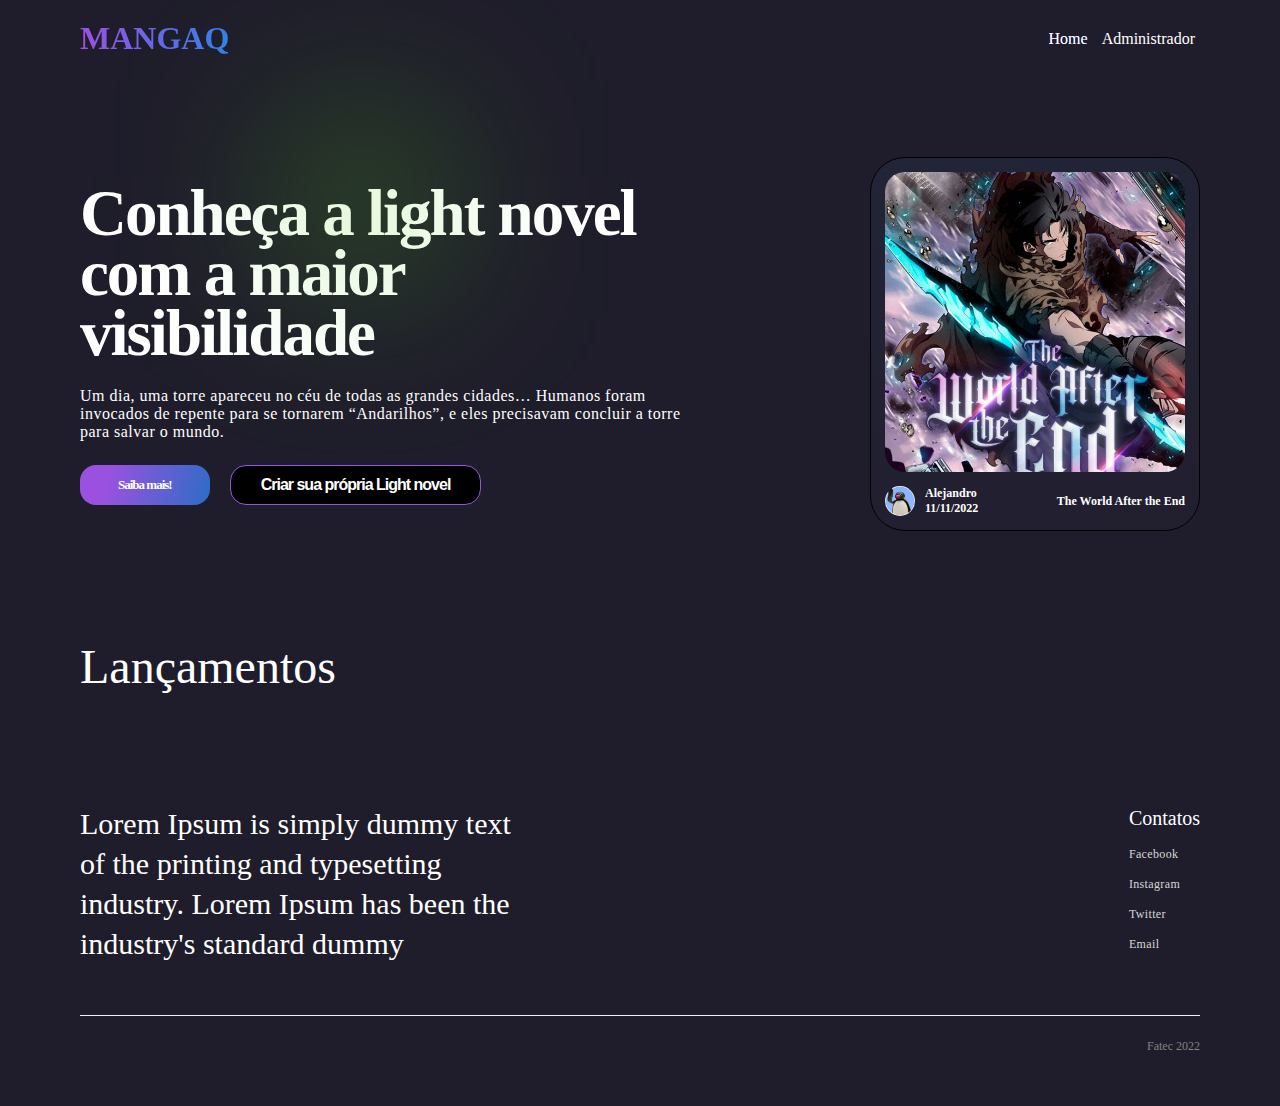
<file: index.html>
<!DOCTYPE html>
<html lang="pt-br">

<head>
  <meta charset="UTF-8">
  <meta http-equiv="X-UA-Compatible" content="IE=edge">
  <meta name="viewport" content="width=device-width, initial-scale=1.0">
  <link rel="stylesheet" type="text/css" href="css.css">
  <link href="https://use.fontawesome.com/releases/v5.7.2/css/all.css" rel="stylesheet" />
  <script src="viewCont.js" async></script>
  <title>MangarQ</title>
</head>

<body>
  <div class="landingpage">
    <div class="navbar">
      <a class="navlogo">MANGAQ</a>
      <div class="navlinkwrap">
        <span class="navlink selectedlink"><a class="link" href="#">Home</a></span>
        <span class="navlink"><a class="link" href="admin.html">Administrador</a></span>
      </div>
    </div>

    <div class="box">
      <div class="infobox">
        <p class="infobox-boldtext">
          Conheça a light novel com a maior visibilidade
        </p>
        <p class="infobox-slimtext">
          Um dia, uma torre apareceu no céu de todas as grandes cidades…

          Humanos foram invocados de repente para se tornarem “Andarilhos”, e eles precisavam concluir a torre para
          salvar o mundo.
        </p>
        <div class="infobox-btnwrapper">
          <button class="infobox-explorebtn selected">Saiba mais!</button>
          <button class="infobox-createbtn"><a class="link" href="admin.html">Criar sua própria Light novel</a></button>
        </div>
      </div>
      <div class="display">
        <img class="display-nft" src="imagem/novel sucesso.jpg" border="0">
        <div class="infowrapper">
          <div class="info">
            <img class="info-img" src="imagem/icone.jpg" alt="unsplash-OG44d93i-NJk" border="0">
            <div>
              <p>Alejandro</p>
              <p>11/11/2022</p>
            </div>
          </div>
          <div class="info2">
            <p>The World After the End</p>
            <div class="iconwrapper">
            </div>
          </div>
        </div>
      </div>
    </div>

    <div class="auction">
      <div class="title">
        <p class="titlebold">Lançamentos</p>
      </div>
      <div id="listIndex">
        <div class="nft" id="List">

        </div>
      </div>

      <div class="footer">
        <div class="footer-main">
          Lorem Ipsum is simply dummy text of the printing and typesetting industry. Lorem Ipsum has been the industry's
          standard dummy
        </div>
        <div class="footer-navigate">
          <div class="nav">
            <h5>Contatos</h5>
            <p>Facebook</p>
            <p>Instagram</p>
            <p>Twitter</p>
            <p>Email</p>
          </div>
        </div>
      </div>
      <div class="footer2">
        <div></div>
        <p>Fatec 2022</p>
      </div>
    </div>

</body>

</html>
</file>
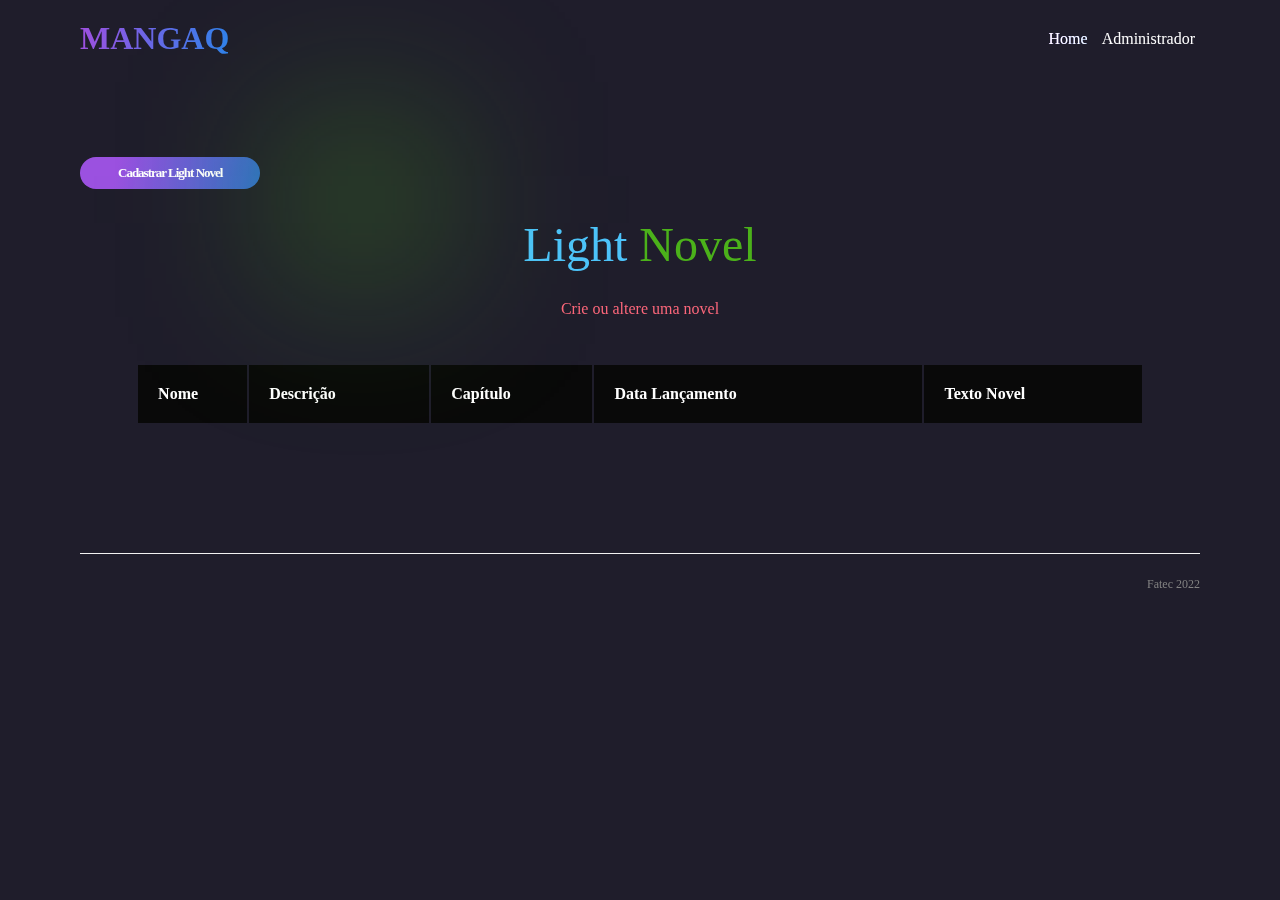
<file: admin.html>
<!DOCTYPE html>
<html lang="pt-br">
<head>
    <meta charset="UTF-8">
    <meta http-equiv="X-UA-Compatible" content="IE=edge">
    <meta name="viewport" content="width=device-width, initial-scale=1.0">
    
    <link rel="stylesheet" type="text/css" href="css.css">
    <script src="main.js" defer></script>
    <title>MangarQ</title>
</head>
<body>
    <div class="landingpage">
      <div class="navbar">
        <a class="navlogo">MANGAQ</a>
        <button class="hamburger">
            <svg xmlns="http://www.w3.org/2000/svg" width="24" height="24" fill="none" stroke="currentColor" stroke-width="2" stroke-linecap="round" stroke-linejoin="round" class="feather feather-menu">
              <path d="M3 12h18M3 6h18M3 18h18"/>
            </svg>
          </button>
        <div class="navlinkwrap">
          <span class="navlink selectedlink"><a class="link" href="index.html">Home</a></span>
          <span class="navlink"><a class="link" href="#">Administrador</a></span>
        </div>
      </div>
      <div class="box">
        <div class="infobox">
            <button class="infobox-explorebtn selected" id="cadastrarlightNovel">Cadastrar Light Novel</button>
          </div>
        </div>

      <h1><span class="blue"></span>Light<span class="blue"></span> <span class="yellow">Novel</pan></h1>
        <h2>Crie ou altere uma novel</h2>
        
        <table class="container" id="tablelightNovel">
            <thead>
                <tr>
                    <th>Nome</th>
                    <th>Descrição</th>
                    <th>Capítulo</th>
                    <th>Data Lançamento</th>
                    <th>Texto Novel</th>
                </tr>
            </thead>
            <tbody>
            </tbody>
        </table>

        <!--Modal cadastrar light novel-->
        <div class="modal" id="modal">
          <div class="modal-content">
              <header class="modal-header">
                  <h2>Novo lightNovel</h2>
                  <span class="modal-close" id="modalClose">&#10006;</span>
              </header>
              <form id="form" class="modal-form">
                  <input type="text" id="nome" data-index="new" class="modal-field" placeholder="Nome do lightNovel"
                      required>
                  <input type="text" id="ano" class="modal-field" placeholder="Ano de Lançamento" required>
                  <input type="text" id="descricao" class="modal-field" placeholder="Gênero" required>
                  <input type="text" id="capitulo" class="modal-field" placeholder="Gênero" required>
                  <input type="text" id="data" class="modal-field" placeholder="Gênero" required>
                  <input type="text" id="conteudo" class="modal-field" placeholder="Gênero" required>
              </form>
              <footer class="modal-footer">
                  <button id="salvar" class="button green">Salvar</button>
                  <button id="cancelar" class="button blue">Cancelar</button>
              </footer>
          </div>
      </div>
        <div class="footer2">
          <div></div>
          <p>Fatec 2022</p>
        </div>
      </div>
    
</body>
</html>
</file>
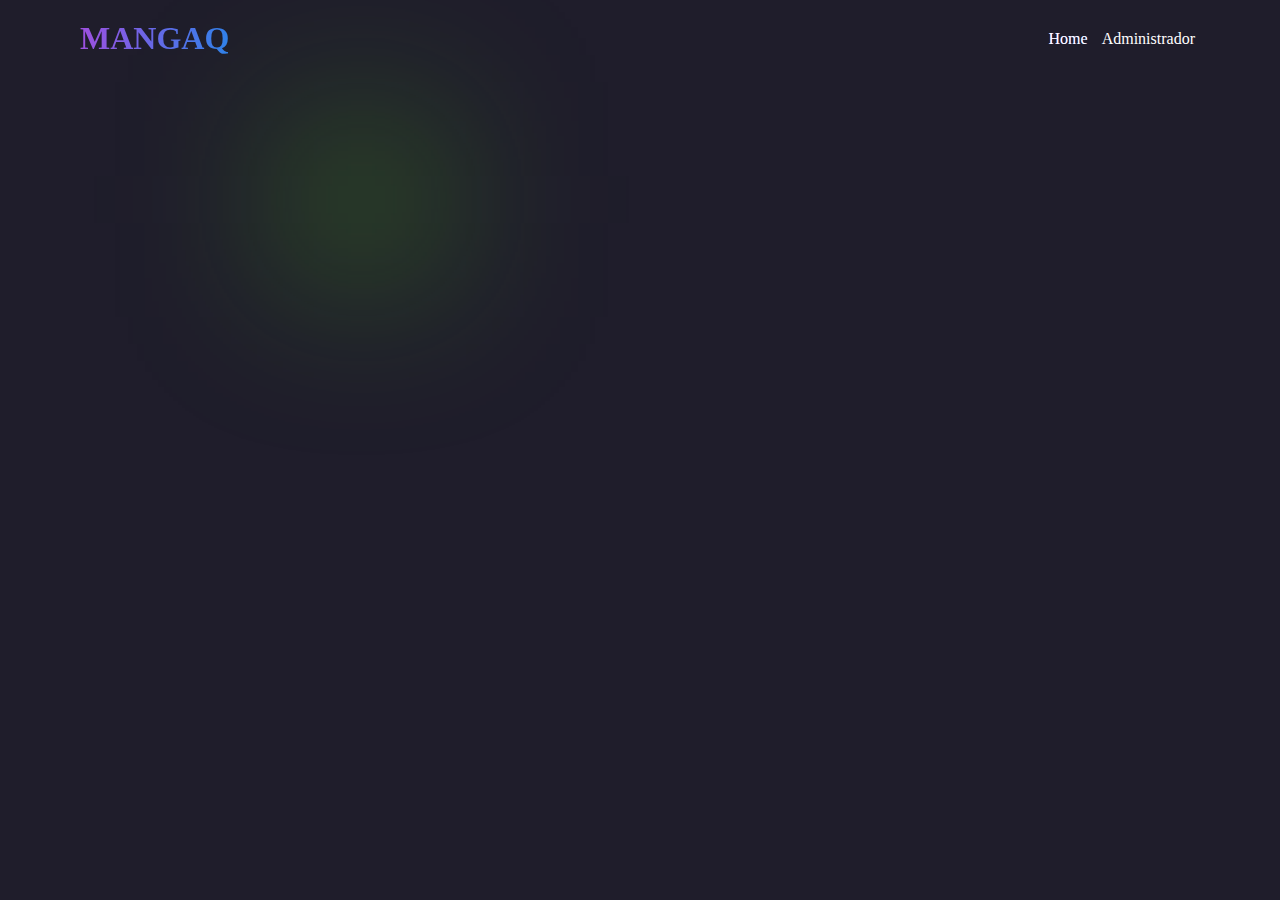
<file: GerarLn.html>
<!DOCTYPE html>
<html lang="pt-br">

<head>
    <meta charset="UTF-8">
    <meta http-equiv="X-UA-Compatible" content="IE=edge">
    <meta name="viewport" content="width=device-width, initial-scale=1.0">
    <link rel="stylesheet" type="text/css" href="css.css">
    <link href="https://use.fontawesome.com/releases/v5.7.2/css/all.css" rel="stylesheet" />
    <script src="ApiRndLN.js" async></script>

    <title>MangarQ</title>
</head>

<body>
    <div class="landingpage">
        <div class="navbar">
            <a class="navlogo">MANGAQ</a>
            <div class="navlinkwrap">
                <span class="navlink selectedlink"><a class="link" href="index.html">Home</a></span>
                <span class="navlink"><a class="link" href="admin.html">Administrador</a></span>
            </div>
        </div>
        <div class="box">
            <div class="infobox">
                <div class="infobox-boldtext" id="titulov1"></div>
                <div class="infobox-slimtext" id="descv1"></div>
                <div class="infobox-boldtext" id="titulov2"></div>
                <div class="infobox-slimtext" id="descv2"></div>
                <div class="infobox-boldtext" id="titulov3"></div>
                <div class="infobox-slimtext" id="descv3"></div>
                <div class="infobox-boldtext" id="titulov4"></div>
                <div class="infobox-slimtext" id="descv4"></div>
            </div>
        </div>
    </div>
</body>

</html>
</file>
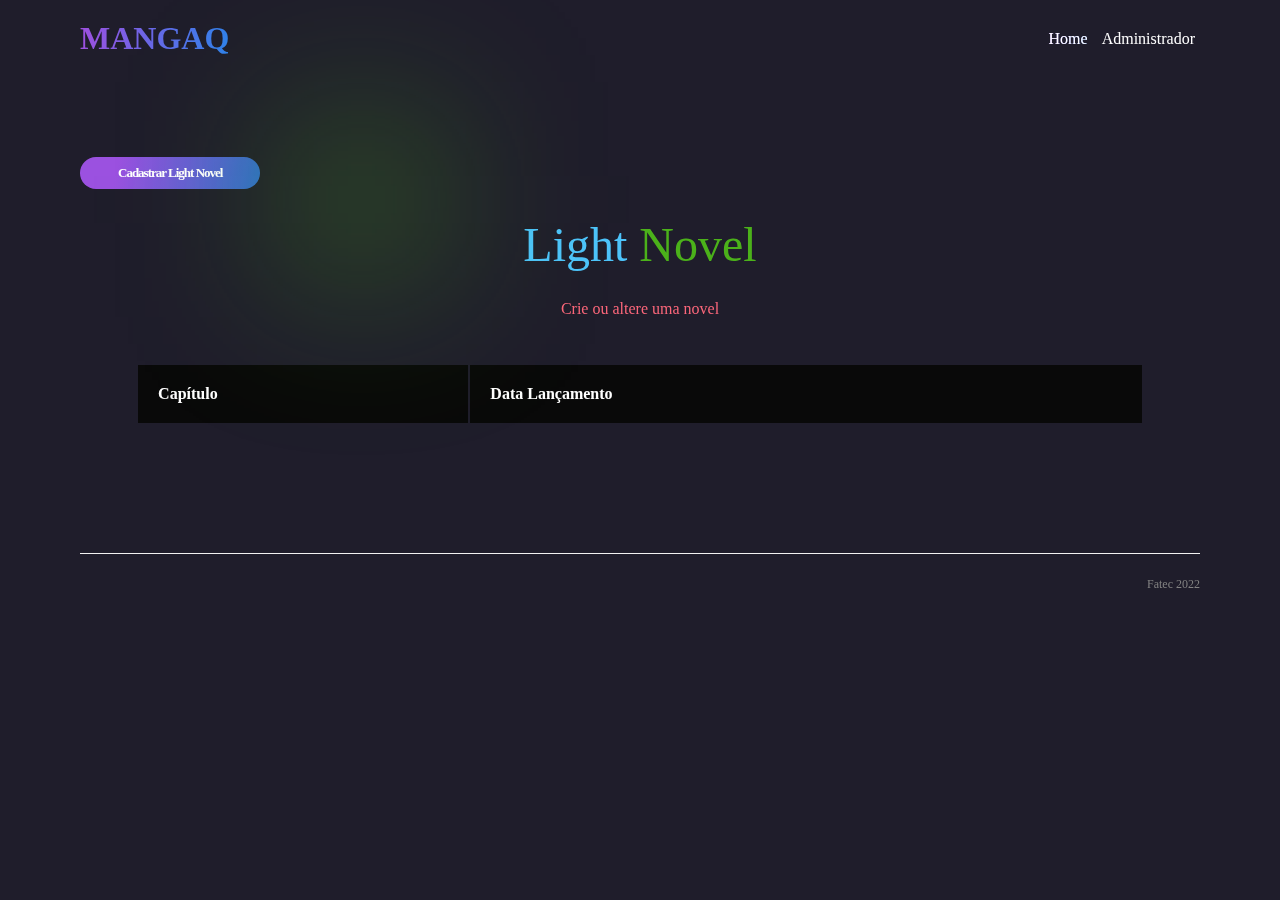
<file: Inserircapitulos.html>
<!DOCTYPE html>
<html lang="pt-br">
<head>
    <meta charset="UTF-8">
    <meta http-equiv="X-UA-Compatible" content="IE=edge">
    <meta name="viewport" content="width=device-width, initial-scale=1.0">
    
    <link rel="stylesheet" type="text/css" href="css.css">
    <script src="capitulos.js" defer></script>
    <title>MangarQ</title>
</head>
<body>
    <div class="landingpage">
      <div class="navbar">
        <a class="navlogo">MANGAQ</a>
        <button class="hamburger">
            <svg xmlns="http://www.w3.org/2000/svg" width="24" height="24" fill="none" stroke="currentColor" stroke-width="2" stroke-linecap="round" stroke-linejoin="round" class="feather feather-menu">
              <path d="M3 12h18M3 6h18M3 18h18"/>
            </svg>
          </button>
        <div class="navlinkwrap">
          <span class="navlink selectedlink"><a class="link" href="index.html">Home</a></span>
          <span class="navlink"><a class="link" href="admin.html">Administrador</a></span>
        </div>
      </div>
      <div class="box">
        <div class="infobox">
            <button class="infobox-explorebtn selected" id="cadastrarlightNovel">Cadastrar Light Novel</button>
          </div>
        </div>

      <h1><span class="blue"></span>Light<span class="blue"></span> <span class="yellow">Novel</pan></h1>
        <h2>Crie ou altere uma novel</h2>
        
        <table class="container" id="tablelightNovel">
            <thead>
                <tr>
                    <th>Capítulo</th>
                    <th>Data Lançamento</th>
                </tr>
            </thead>
            <tbody>
            </tbody>
        </table>

        <!--Modal cadastrar light novel-->
        <div class="modal" id="modal">
          <div class="modal-content">
              <header class="modal-header">
                  <h2>Novo Capítulo</h2>
                  <span class="modal-close" id="modalClose">&#10006;</span>
              </header>
              <form id="form" class="modal-form">
                  <p class="modal-Label">
                    Capítulo
                  </p>
                  <input type="text" id="capitulo" class="modal-field" placeholder="capitulo" required>
                  <p class="modal-Label">
                    Conteudo
                  </p>
                  <input type="text" name="conteudo" id="conteudo" class="modal-field" placeholder="conteudo" required>
              </form>
              <footer class="modal-footer">
                  <button id="salvar" class="button green">Salvar</button>
                  <button id="cancelar" class="button blue">Cancelar</button>
              </footer>
          </div>
      </div>
        <div class="footer2">
          <div></div>
          <p>Fatec 2022</p>
        </div>
      </div>
    
</body>
</html>
</file>
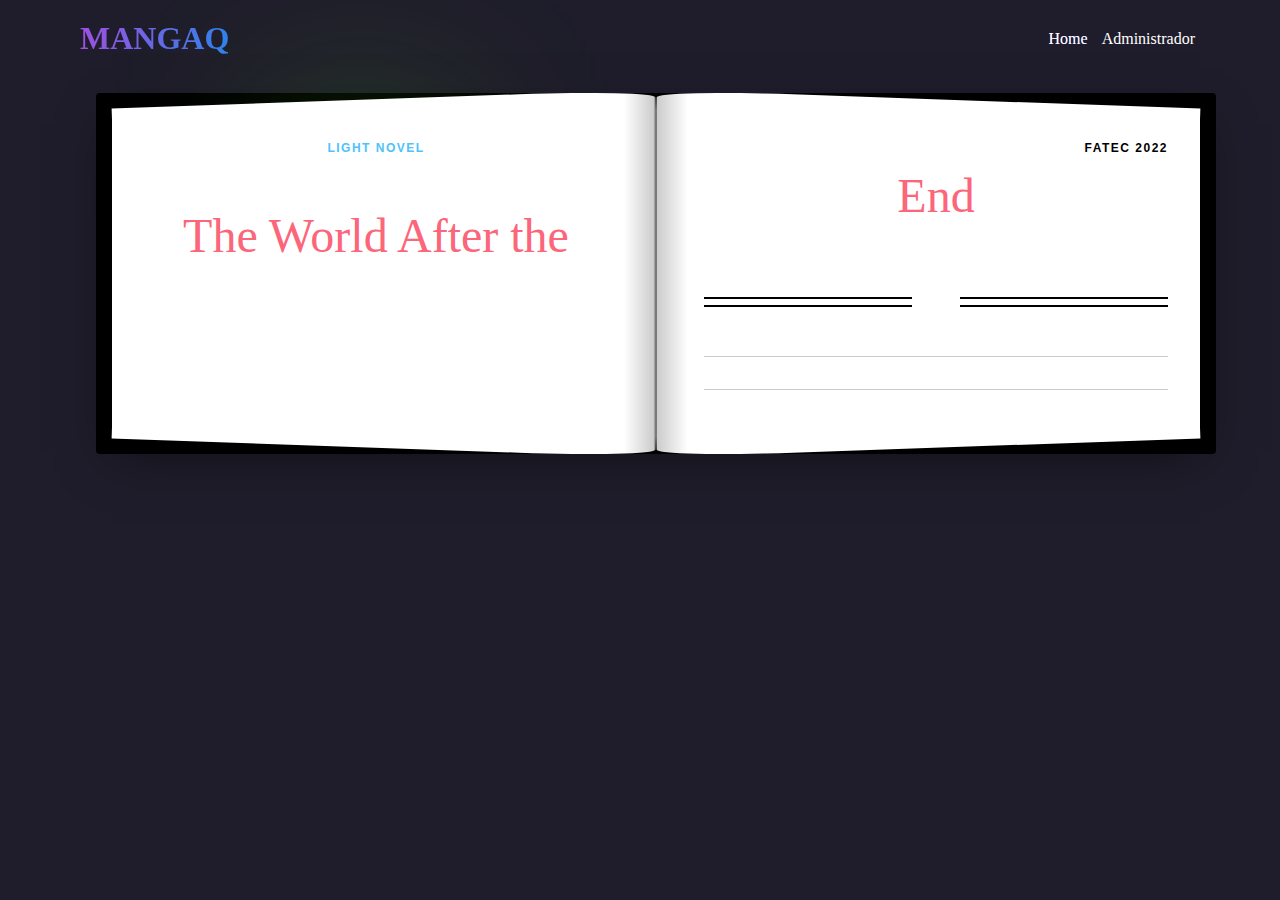
<file: leitura.html>
<!DOCTYPE html>
<html lang="pt-br">
<head>
    <meta charset="UTF-8">
    <meta http-equiv="X-UA-Compatible" content="IE=edge">
    <meta name="viewport" content="width=device-width, initial-scale=1.0">
    <link rel="stylesheet" type="text/css" href="css.css">
    <link href="https://use.fontawesome.com/releases/v5.7.2/css/all.css" rel="stylesheet"/>
    <script src="leitura.js"async></script>
    <title>MangarQ</title>
</head>
<body>
    <div class="landingpage">
        <div class="navbar">
          <a class="navlogo">MANGAQ</a>
          <button class="hamburger">
              <svg xmlns="http://www.w3.org/2000/svg" width="24" height="24" fill="none" stroke="currentColor" stroke-width="2" stroke-linecap="round" stroke-linejoin="round" class="feather feather-menu">
                <path d="M3 12h18M3 6h18M3 18h18"/>
              </svg>
            </button>
          <div class="navlinkwrap">
            <span class="navlink selectedlink"><a class="link" href="index.html">Home</a></span>
            <span class="navlink"><a class="link" href="admin.html">Administrador</a></span>
          </div>
        </div>
    <div id="wrapper">
        <div id="container">
    
            <section class="open-book">
                <header>
                    <h1>Light Novel</h1>
                    <h6>Fatec 2022</h6>
                </header>
                <article>
                    <h2 class="chapter-title">The World After the End</h2>
                    <p id="conteudo">
                        
                    </p>
                    <dl>
                </article>
                <footer>
                    </ol>
                </footer>
            </section>
    
        </div>
    </div>

    
</body>
</html>
</file>
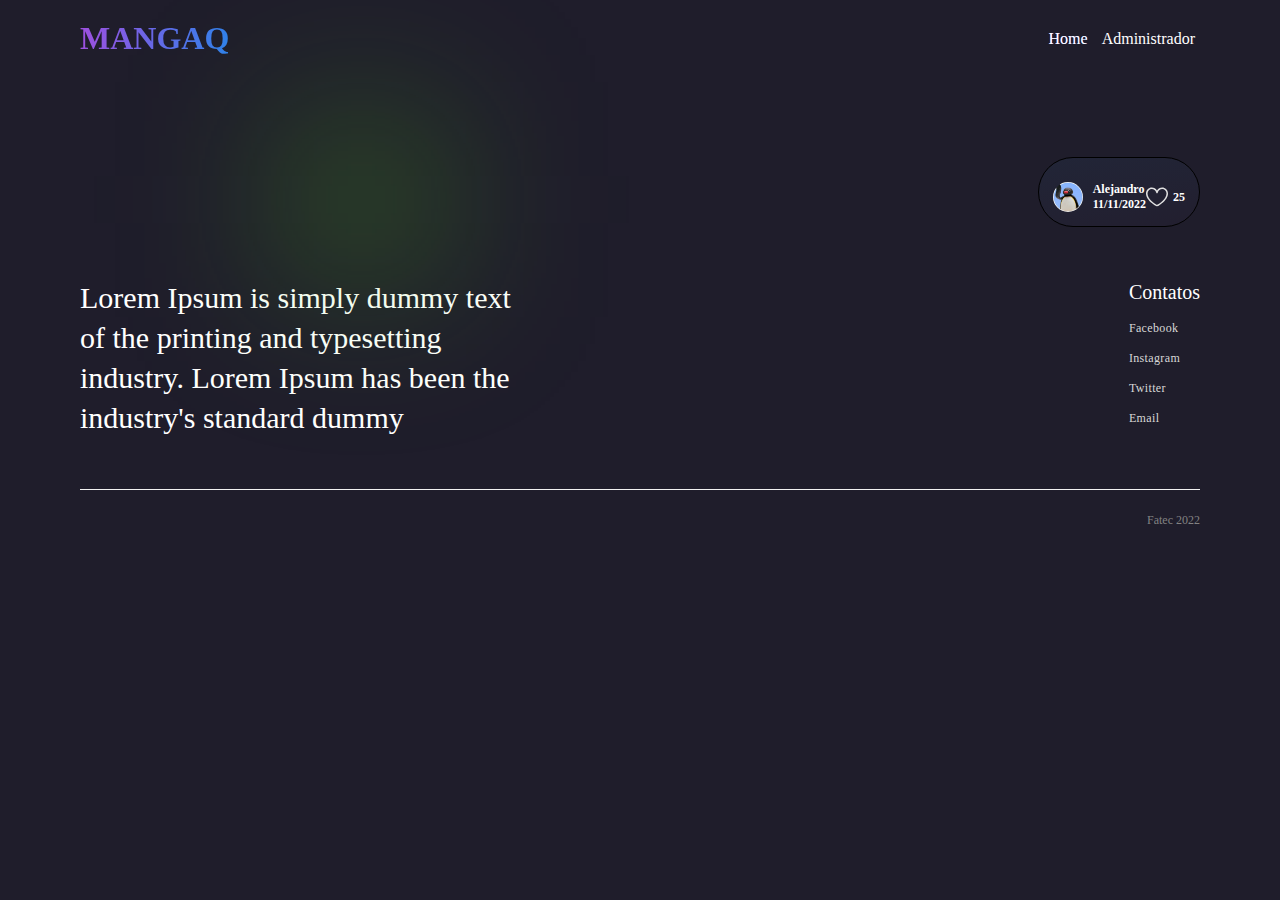
<file: ViewlightNovel.html>
<!DOCTYPE html>
<html lang="pt-br">

<head>
  <meta charset="UTF-8">
  <meta http-equiv="X-UA-Compatible" content="IE=edge">
  <meta name="viewport" content="width=device-width, initial-scale=1.0">
  <link rel="stylesheet" type="text/css" href="css.css">
  <link href="https://use.fontawesome.com/releases/v5.7.2/css/all.css" rel="stylesheet" />
  <script src="listagem.js" async></script>
  <title>MangarQ</title>
</head>

<body>
  <div class="landingpage">
    <div class="navbar">
      <a class="navlogo">MANGAQ</a>
      <button class="hamburger">
        <svg xmlns="http://www.w3.org/2000/svg" width="24" height="24" fill="none" stroke="currentColor"
          stroke-width="2" stroke-linecap="round" stroke-linejoin="round" class="feather feather-menu">
          <path d="M3 12h18M3 6h18M3 18h18" />
        </svg>
      </button>
      <div class="navlinkwrap">
        <span class="navlink selectedlink"><a class="link" href="index.html">Home</a></span>
        <span class="navlink"><a class="link" href="admin.html">Administrador</a></span>
      </div>
    </div>

    <div class="box">
      <div class="infobox">
      </div>
      <div class="display">
        <div class="imagem"></div>

        <div class="infowrapper">
          <div class="info">
            <img class="info-img" src="imagem/icone.jpg" alt="unsplash-OG44d93i-NJk" border="0">
            <div>
              <p>Alejandro</p>
              <p>11/11/2022</p>
            </div>
          </div>
          <div class="info2">
            <div class="nome"></div>
            <div class="iconwrapper">
              <svg width="22" height="20" fill="none" xmlns="http://www.w3.org/2000/svg">
                <path fill-rule="evenodd" clip-rule="evenodd"
                  d="M5.7365 2C3.6575 2 1.5 3.8804 1.5 6.5135c0 3.1074 2.3236 5.9603 4.8612 8.1207 1.2458 1.0606 2.4954 1.9137 3.4352 2.5022.4692.2937.8593.5203 1.1305.6727L11 17.85l.0731-.0409a27.984 27.984 0 0 0 1.1304-.6727c.9399-.5885 2.1895-1.4416 3.4353-2.5022C18.1764 12.4738 20.5 9.6209 20.5 6.5135 20.5 3.8805 18.3425 2 16.2635 2c-2.1054 0-3.8008 1.389-4.552 3.6426a.75.75 0 0 1-1.423 0C9.5373 3.389 7.8418 2 5.7365 2ZM11 18.7027l.3426.6672a.7502.7502 0 0 1-.6852 0L11 18.7027ZM0 6.5135C0 3.052 2.829.5 5.7365.5 8.0298.5 9.8808 1.7262 11 3.6048 12.1192 1.7262 13.9702.5 16.2635.5 19.171.5 22 3.052 22 6.5135c0 3.8183-2.8014 7.06-5.3888 9.2628-1.3167 1.121-2.6296 2.0166-3.6116 2.6314-.4918.308-.9025.5467-1.1918.7092a19.142 19.142 0 0 1-.4301.2347l-.0248.013-.007.0036-.0021.0011c-.0003.0001-.0012.0006-.3438-.6666-.3426.6672-.3424.6673-.3426.6672l-.0033-.0017-.007-.0036-.0248-.013a19.142 19.142 0 0 1-.4301-.2347 29.324 29.324 0 0 1-1.1918-.7092c-.982-.6148-2.295-1.5104-3.6116-2.6314C2.8014 13.5735 0 10.3318 0 6.5135Z"
                  fill="#E0E0E0" />
              </svg>
              25
            </div>
          </div>
        </div>
      </div>
    </div>
    <div id="conteudo">
      <div class="nft">
      </div>
    </div>
    <div class="footer">
      <div class="footer-main">
        Lorem Ipsum is simply dummy text of the printing and typesetting industry. Lorem Ipsum has been the industry's
        standard dummy
      </div>
      <div class="footer-navigate">
        <div class="nav">
          <h5>Contatos</h5>
          <p>Facebook</p>
          <p>Instagram</p>
          <p>Twitter</p>
          <p>Email</p>
        </div>
      </div>
    </div>
    <div class="footer2">
      <div></div>
      <p>Fatec 2022</p>
    </div>
  </div>

</body>

</html>
</file>
<file: css.css>
@charset "UTF-8";
@import url(https://fonts.googleapis.com/css?family=Open+Sans:300,400,700);
body {
  margin: 0;
  background-color: #1F1D2B;
}

.hidden {
  display: none;
}

.landingpage {
  margin: 0 auto;
  padding: 0 80px;
  position: relative;
  max-width: 1100px;
}
.landingpage::before {
  content: "";
  position: absolute;
  width: 123px;
  height: 123px;
  top: 138px;
  left: 300px;
  filter: blur(90px);
  background-color: rgba(86, 209, 23, 0.53);
}
.landingpage .navbar {
  display: flex;
  align-items: center;
  justify-content: space-between;
  padding: 20px 0;
  width: 100%;
}
.landingpage .box {
  display: flex;
  align-items: center;
  justify-content: space-between;
  margin-top: 80px;
}
.landingpage .auction {
  margin-top: 100px;
}
.landingpage .discover {
  display: flex;
  flex-direction: column;
}
.landingpage .footer {
  margin: 50px 0;
  display: flex;
  align-items: center;
  justify-content: space-between;
}
.landingpage .footer2 {
  display: flex;
  justify-content: space-between;
  padding-bottom: 30px;
  border-top: 1px solid #F2F2F2;
}

.navbar .hamburgerlogowrap {
  display: flex;
  align-items: center;
}
.navbar .hamburger {
  display: none;
  color: #D7D7D7;
  background-color: #1F1D2B;
  border: none;
  margin-right: 10px;
}
.navbar .createbtn {
  cursor: pointer;
  background-color: transparent;
  border: none;
  width: 126px;
  height: 45px;
  color: #BCBCBC;
  font-family: "Poppins";
  font-style: normal;
  font-weight: 500;
  font-size: 12px;
}
.navbar .createbtn.selectedbtn {
  border: 1px solid #D7D7D7;
  border-radius: 10px;
}
.navbar .navlogo {
  height: 100%;
  background: linear-gradient(93.51deg, #9B51E0 2.84%, #3081ED 99.18%);
  -webkit-background-clip: text;
  -webkit-text-fill-color: transparent;
  font-family: "Poppins";
  font-style: normal;
  font-weight: 700;
  font-size: 32px;
}
.navbar .navlink {
  font-family: "Poppins";
  font-style: normal;
  font-weight: 500;
  color: #BCBCBC;
}
.navbar .navlink.selectedlink {
  background: linear-gradient(93.51deg, #9B51E0 2.84%, #3081ED 99.18%);
  -webkit-background-clip: text;
  /* -webkit-text-fill-color: transparent; */
  /* border-bottom: 1.5px solid #9B51E0; */
}
.navbar .navlink .navlink:hover {
  color: white;
}
.navbar:not(:last-child) {
  margin-right: 32px;
}

.box .infobox {
  -webkit-animation-name: leftslide;
          animation-name: leftslide;
  -webkit-animation-duration: 0.8s;
          animation-duration: 0.8s;
  max-height: 500px;
  max-width: 55%;
  overflow: hidden;
}
.box .infobox-boldtext {
  margin: 0;
  font-family: Poppins;
  color: #FFFFFF;
  font-size: 65px;
  font-weight: 600;
  line-height: 60px;
  letter-spacing: -2px;
  text-align: left;
}
.box .infobox-slimtext {
  margin: 24px 0;
  font-family: Poppins;
  color: #FFFFFF;
  font-size: 16px;
  font-weight: 400;
  line-height: 18px;
  letter-spacing: 0.5px;
  text-align: left;
}
.box .infobox-btnwrapper {
  display: flex;
}
.box .infobox .infobox-explorebtn {
  cursor: pointer;
  display: flex;
  justify-content: center;
  align-items: center;
  background-color: #1F1D2B;
  padding: 8px 38px;
  border-radius: 16px;
  border: 1px solid #000000;
  font-family: "Poppins";
  font-style: normal;
  font-weight: 600;
  font-size: 13px;
  letter-spacing: -1px;
  color: #FFFFFF;
}
.box .infobox .infobox-explorebtn:hover {
  background: white;
  border: 1px solid #000000;
  color: black;
}
.box .infobox .infobox-createbtn {
  cursor: pointer;
  margin-left: 20px;
  display: flex;
  justify-content: center;
  align-items: center;
  background-color: black;
  padding: 5px 25px;
  border: 1px solid #9256e3;
  border-radius: 16px;
  font-style: normal;
  font-weight: 600;
  /* font-size: 13px; */
  letter-spacing: -1px;
}
.box .infobox .infobox-createbtn:hover {
  background: white;
  border: 1px solid #000000;
}
.box .infobox .selected {
  border: none;
  background: linear-gradient(103.91deg, #9B51E0 21.01%, rgba(48, 129, 237, 0.8) 100%);
}
.box .display {
  -webkit-animation-name: rightslide;
          animation-name: rightslide;
  -webkit-animation-duration: 0.8s;
          animation-duration: 0.8s;
  padding: 14px;
  border: 1px solid;
  background: linear-gradient(169.44deg, rgba(58, 129, 191, 0.08) 1.85%, rgba(65, 48, 90, 0.08) 98.72%);
  border-radius: 35px;
  max-height: 450px;
  max-width: 50%;
  overflow: hidden;
}
.box .display-nft {
  -o-object-fit: cover;
     object-fit: cover;
  flex-shrink: 0;
  width: 300px;
  height: 300px;
  border-radius: 20px;
}
.box .display .infowrapper {
  display: flex;
  align-items: center;
  justify-content: space-between;
  margin-top: 10px;
}
.box .display .info {
  display: flex;
  align-items: center;
  font-family: "Poppins";
  font-style: normal;
  color: #FFFFFF;
  font-weight: 600;
  font-size: 12px;
}
.box .display .info p {
  margin: 0;
}
.box .display .info-img {
  -o-object-fit: cover;
     object-fit: cover;
  flex-shrink: 0;
  width: 30px;
  height: 30px;
  border-radius: 50%;
  margin-right: 10px;
}
.box .display .info2 {
  display: flex;
  flex-direction: column;
  align-items: flex-end;
  font-family: "Poppins";
  color: #FFFFFF;
  font-style: normal;
  font-weight: 600;
  font-size: 12px;
}
.box .display .info2 p {
  margin: 0;
}
.box .display .info2 .iconwrapper {
  display: flex;
  align-items: center;
}
.box .display .info2 .iconwrapper svg {
  margin-right: 5px;
}

.auction .title {
  display: flex;
  justify-content: space-between;
  align-items: flex-end;
  margin-bottom: 50px;
}
.auction .title .titlebold {
  margin: 0;
  font-family: "Poppins";
  font-style: normal;
  color: #FFFFFF;
  font-weight: 500;
  font-size: 48px;
  line-height: 72px;
}
.auction .title .titleslim {
  margin: 0;
  font-family: "Poppins";
  font-style: normal;
  color: #D7D7D7;
  font-weight: 600;
  font-size: 18px;
  line-height: 36px;
  letter-spacing: -1px;
}
.auction .nft {
  display: grid;
  grid-template-columns: auto auto auto auto;
  grid-row-gap: 20px;
  grid-column-gap: 20px;
  justify-content: space-between;
}

.started {
  margin-top: 100px;
  display: flex;
  flex-direction: column;
}
.started-boldtext {
  margin: 0;
  align-self: center;
  font-family: "Poppins";
  font-style: normal;
  color: #FFFFFF;
  font-weight: 500;
  font-size: 40px;
  line-height: 72px;
}
.started-slimtext {
  margin: 0;
  align-self: center;
  font-family: "Poppins";
  font-style: normal;
  font-weight: 400;
  font-size: 20px;
  line-height: 36px;
  letter-spacing: 0.5px;
  color: #E2E2E2;
}
.started-items {
  padding: 60px 80px;
  position: relative;
  display: grid;
  grid-template-columns: auto auto auto auto;
  grid-column-gap: 20px;
  grid-row-gap: 20px;
  justify-content: space-between;
}
.started-items:before {
  content: "";
  position: absolute;
  width: 100%;
  height: 100px;
  top: 80px;
  filter: blur(80px);
  background: linear-gradient(93.51deg, #9B51E0 2.84%, #3081ED 99.18%);
}
.started-items .itemwrapper p {
  width: 100px;
  margin: 0;
  margin-top: 10px;
  text-align: center;
  font-family: "Poppins";
  font-style: normal;
  font-weight: 400;
  font-size: 12px;
  color: #FFFFFF;
}
.started-items-item {
  display: flex;
  align-items: center;
  justify-content: center;
  width: 100px;
  height: 100px;
  border-radius: 18px;
  background-color: red;
  background: rgba(255, 255, 255, 0.095);
  box-shadow: inset 2.01px -2.01px 20px rgba(214, 214, 214, 0.17), inset -3.01333px 3.01333px 3.01333px rgba(255, 255, 255, 0.39);
  -webkit-backdrop-filter: blur(74.4293px);
          backdrop-filter: blur(74.4293px);
}

.discover-title {
  display: flex;
  align-items: center;
  justify-content: space-between;
}
.discover-title p {
  font-family: "Poppins";
  font-style: normal;
  font-weight: 500;
  font-size: 36px;
  letter-spacing: -1px;
  color: #FFFFFF;
}
.discover-items {
  display: grid;
  grid-template-columns: auto auto auto auto;
  grid-row-gap: 20px;
  grid-column-gap: 20px;
  justify-content: space-between;
}
.discover-loadbtn {
  cursor: pointer;
  margin-top: 20px;
  align-self: center;
  width: 161px;
  height: 40px;
  border: 1px solid #D7D7D7;
  border-radius: 10px;
  background-color: transparent;
  font-family: "Poppins";
  font-style: normal;
  font-weight: 500;
  font-size: 12px;
  letter-spacing: 1.5px;
  color: #BCBCBC;
}

.footer-main {
  max-width: 40%;
  font-family: "Poppins";
  font-style: normal;
  font-weight: 500;
  font-size: 30px;
  line-height: 40px;
  color: #FFFFFF;
}
.footer-navigate {
  display: flex;
}
.footer-navigate .nav {
  margin-left: 60px;
}
.footer-navigate .nav h5 {
  margin: 0;
  font-family: "Poppins";
  font-style: normal;
  font-weight: 400;
  font-size: 20px;
  line-height: 30px;
  color: #FFFFFF;
}
.footer-navigate .nav p {
  font-family: "Poppins";
  font-style: normal;
  font-weight: 400;
  font-size: 12px;
  line-height: 18px;
  letter-spacing: 0.03em;
  color: #D7D7D7;
}

.footer2 p {
  font-family: "Poppins";
  font-style: normal;
  font-weight: 400;
  font-size: 12px;
  line-height: 36px;
  color: #828282;
}

.item {
  display: flex;
  flex-direction: column;
  justify-self: center;
}
.item-img {
  -o-object-fit: cover;
     object-fit: cover;
  flex-shrink: 0;
  width: 200px;
  height: 220px;
  border-radius: 10px;
  transition: 0.3s;
  cursor: pointer;
}
.item-img:hover {
  transform: scale(1.05);
}
.item-title {
  display: flex;
  align-items: center;
  justify-content: space-between;
  border-bottom: 1px solid white;
  font-family: "Poppins";
  font-style: normal;
  font-weight: 600;
  font-size: 12px;
  line-height: 24px;
  color: #FFFFFF;
}
.item-date {
  font-family: "Poppins";
  font-style: normal;
  font-weight: 400;
  font-size: 12px;
  line-height: 24px;
  color: #BCBCBC;
}

.filters {
  display: flex;
  align-items: center;
}
.filters .filter {
  display: flex;
  align-items: center;
  margin-right: 30px;
  font-family: "Poppins";
  font-style: normal;
  font-weight: 500;
  font-size: 12px;
  color: #FFFFFF;
}
.filters .filter svg {
  margin-right: 5px;
  margin-left: 5px;
}
.filters .filterbtn {
  display: flex;
  align-items: center;
  justify-content: center;
  width: 100px;
  height: 30px;
  background: linear-gradient(93.51deg, #9B51E0 2.84%, #3081ED 99.18%);
  border: none;
  border-radius: 10px;
  font-family: "Poppins";
  font-style: normal;
  font-weight: 500;
  font-size: 12px;
  color: #FFFFFF;
}
.filters .filterbtn svg {
  margin-right: 5px;
}

input[type=submit] {
  display: none;
}

.botaoconf {
  margin: 20px;
  color: #0E1119;
}

.inputtext {
  padding: 5px 15px;
  border: 1px solid #9b51e0;
  border-radius: 9px;
  margin-bottom: 10px;
  margin: 5px;
  width: 200px;
  box-sizing: border-box;
  color: #2C3E50;
  font-size: 13px;
}

.inputtext:hover {
  background-color: #1f1f1f;
  color: #ffffff;
  width: 250px;
}

input[type=date] {
  background: linear-gradient(103.91deg, #9B51E0 21.01%, rgba(48, 129, 237, 0.8) 100%);
  padding: 5px 15px;
  color: white;
  border: none;
  outline: none;
  border-radius: 15px;
}

input[type=date]:hover {
  background: rgb(255, 255, 255);
  color: rgb(0, 0, 0);
}

::-webkit-calendar-picker-indicator {
  background-color: rgb(255, 255, 255);
  padding: 5px;
  cursor: pointer;
  border-radius: 3px;
}

::-webkit-calendar-picker-indicator:hover {
  color: white;
}

/* Esconde o input */
input[type=file] {
  display: none;
}

/* Aparência que terá o seletor de arquivo */
label {
  background: white;
  border-radius: 5px;
  cursor: pointer;
  margin: 10px;
  padding: 6px 20px;
}

label:hover {
  background: linear-gradient(103.91deg, #9B51E0 21.01%, rgba(48, 129, 237, 0.8) 100%);
  border-radius: 10px;
  cursor: pointer;
  color: white;
}

.form {
  background: #222222;
  padding: calc(4 * var(--size-bezel));
  margin-top: calc(4 * var(--size-bezel));
  border-radius: var(--size-radius);
  border: 3px solid var(--color-shadow, #b3b1ac);
  box-shadow: 0.5rem 0.5rem 0 var(--color-shadow, #cdcbc6);
  padding: 10px;
  height: 100px;
  text-align: center;
}
.form--inverted {
  --color-background: var(--color-dark);
  color: var(--color-light);
  --color-shadow: var(--color-accent);
}
.form--accent {
  --color-background: var(--color-signal);
  --color-accent: var(--color-light);
  color: var(--color-dark);
}
.form *:first-child {
  margin-top: 0;
}

.link {
  color: white;
  padding: 5px 5px;
}

.link:hover {
  color: rgb(17, 156, 70);
}

h1 {
  font-size: 3em;
  font-weight: 300;
  line-height: 1em;
  text-align: center;
  color: #4DC3FA;
}

h2 {
  font-size: 1em;
  font-weight: 300;
  text-align: center;
  display: block;
  line-height: 1em;
  padding-bottom: 2em;
  color: #FB667A;
}

h2 a {
  font-weight: 700;
  text-transform: uppercase;
  color: #FB667A;
  text-decoration: none;
}

.blue {
  color: #185875;
}

.yellow {
  color: rgba(85, 209, 23, 0.822);
}

.container th h1 {
  font-weight: bold;
  font-size: 1em;
  text-align: left;
  color: #185875;
}

.container td {
  font-weight: normal;
  font-size: 1em;
  box-shadow: 0 2px 2px -2px #0E1119;
  word-wrap: break-word;
}

.container {
  text-align: left;
  overflow: hidden;
  width: 90%;
  margin: 0 auto;
  display: table;
  padding: 0 0 8em 0;
}

.container td, .container th {
  padding-bottom: 2%;
  padding-top: 2%;
  padding-left: 2%;
}

.container tr:nth-child(odd) {
  background-color: #ffffff;
  color: black;
}

.container tr:nth-child(even) {
  background: linear-gradient(103.91deg, #9B51E0 21.01%, rgba(48, 129, 237, 0.8) 100%);
  color: white;
}

.container th {
  background-color: #090909;
  color: white;
}

.container td:hover {
  background-color: #ffffff;
  color: #000000;
  font-weight: bold;
}

#wrapper {
  margin-left: auto;
  margin-right: auto;
  max-width: 80em;
}

#container {
  float: left;
  padding: 1em;
  width: 100%;
}

.open-book {
  background: #fff;
  box-shadow: rgba(0, 0, 0, 0.5) 0 1em 3em;
  color: #000;
  padding: 2em;
}

.open-book * {
  position: relative;
}

.open-book *::-moz-selection {
  background: rgba(222, 255, 0, 0.75);
}

.open-book *::selection {
  background: rgba(222, 255, 0, 0.75);
}

/* Header/Footer */
.open-book header {
  padding-bottom: 1em;
}

.open-book header *,
.open-book footer * {
  font: 700 1em/1.25 "Playfair Display", sans-serif;
  letter-spacing: 0.125em;
  margin: 0;
}

.open-book header * {
  font-size: 0.75em;
  text-transform: uppercase;
}

.open-book footer {
  padding-top: 1em;
}

.open-book footer #page-numbers {
  display: none;
  list-style: none;
  padding: 0;
  text-align: left;
}

.open-book footer #page-numbers > li:last-child {
  text-align: right;
}

.open-book .chapter-title:before,
.open-book .chapter-title:after {
  border: solid 0 #000;
  border-width: 0.05em 0;
  bottom: 0.1875em;
  content: "";
  height: 0.15em;
  position: absolute;
  width: calc(50% - 0.5em);
}

.open-book .chapter-title:before {
  left: 0;
}

.open-book .chapter-title:after {
  right: 0;
}

/* Body Copy */
.open-book article {
  line-height: 1.5;
}

.open-book article *:not(.chapter-title):not(hr):not(dl) {
  margin: 0 auto;
  max-width: 28.125em;
  word-wrap: break-word;
}

.open-book article p {
  text-indent: 2em;
}

.open-book .chapter-title + p:first-of-type {
  text-indent: 0;
}

.open-book .chapter-title + p:first-of-type:first-letter {
  float: left;
  font: 700 3em/0.65 "Playfair Display", sans-serif;
  padding: 0.15em 0.05em 0 0;
  text-transform: uppercase;
}

.open-book article > ul,
.open-book article > ol {
  padding-left: 3em;
}

.open-book article > ul ul {
  padding-left: 1em;
}

.open-book a {
  background-size: auto 0.25em;
  color: inherit;
  text-decoration: none;
}

.open-book s,
.open-book strike {
  background-size: auto 0.5em;
  color: rgba(0, 0, 0, 0.5);
  text-decoration: none;
}

.open-book sup {
  color: #cc0000;
  font-family: "Rock Salt", cursive;
  left: 0;
  margin-top: -1em !important;
  max-width: 100% !important;
  position: absolute;
  text-align: center;
  width: 100%;
}

.open-book hr {
  background-color: #000;
  border: 0;
  height: 2px;
  margin: 1em 0;
}

.open-book dl {
  border: solid 0 #ccc;
  border-width: 0.0625em 0;
  -moz-column-break-inside: avoid;
       break-inside: avoid-column;
  margin: 1em auto;
  padding: 1em 0;
}

@media only screen and (min-width: 50em) {
  .open-book {
    margin: 1em;
    position: relative;
  }
  .open-book:before {
    background-color: #000000;
    border-radius: 0.25em;
    bottom: -1em;
    content: "";
    left: -1em;
    position: absolute;
    right: -1em;
    top: -1em;
    z-index: -1;
  }
  .open-book:after {
    background: linear-gradient(to right, transparent 0%, rgba(0, 0, 0, 0.2) 46%, rgba(0, 0, 0, 0.5) 49%, rgba(0, 0, 0, 0.6) 50%, rgba(0, 0, 0, 0.5) 51%, rgba(0, 0, 0, 0.2) 52%, transparent 100%);
    bottom: -1em;
    content: "";
    left: 50%;
    position: absolute;
    top: -1em;
    transform: translate(-50%, 0);
    width: 4em;
    z-index: 1;
  }
  .open-book > * {
    -moz-column-count: 2;
         column-count: 2;
    -moz-column-gap: 6em;
         column-gap: 6em;
    position: relative;
    z-index: 1;
  }
  /* Header/Footer */
  .open-book header:before,
.open-book header:after,
.open-book footer:before,
.open-book footer:after {
    background: #fff;
    border-radius: 25%;
    content: "";
    height: 2em;
    position: absolute;
    z-index: -1;
    width: calc(50% + 2em);
  }
  .open-book header:before,
.open-book footer:before,
.open-book footer:after {
    border-top-left-radius: 0;
  }
  .open-book header:after,
.open-book footer:before,
.open-book footer:after {
    border-top-right-radius: 0;
  }
  .open-book header:before,
.open-book header:after,
.open-book footer:after {
    border-bottom-right-radius: 0;
  }
  .open-book header:before,
.open-book header:after,
.open-book footer:before {
    border-bottom-left-radius: 0;
  }
  .open-book header:before,
.open-book header:after {
    top: -2.65em;
  }
  .open-book header:before,
.open-book footer:before {
    right: 50%;
  }
  .open-book header:before {
    transform: rotate(-2deg);
  }
  .open-book header:after,
.open-book footer:after {
    left: 50%;
  }
  .open-book header:after {
    transform: rotate(2deg);
  }
  .open-book footer:before,
.open-book footer:after {
    bottom: -2.65em;
  }
  .open-book footer:before {
    transform: rotate(2deg);
  }
  .open-book footer:after {
    transform: rotate(-2deg);
  }
  .open-book header > *:last-child,
.open-book footer > *:last-child {
    text-align: right;
  }
  .open-book footer #page-numbers {
    display: block;
  }
  /* Chapter Title */
  .open-book .chapter-title {
    font-size: 3em;
  }
  .open-book .chapter-title:before,
.open-book .chapter-title:after {
    height: 0.125em;
  }
  /* Body Copy */
  .open-book article p {
    text-indent: 3em;
  }
  .open-book article > ul,
.open-book article > ol {
    padding-left: 4em;
  }
}
.modal {
  position: fixed;
  top: 0;
  left: 0;
  width: 100%;
  height: 100%;
  background: transparent;
  opacity: 0;
  z-index: -1;
}

.modal.active {
  opacity: 1;
  z-index: 1;
}

.modal-content {
  display: flex;
  flex-direction: column;
  gap: 20px;
  width: 50vw;
  margin: 15vh auto;
  padding-bottom: 20px;
  background: linear-gradient(103.91deg, #9B51E0 21.01%, rgba(48, 129, 237, 0.8) 100%);
  box-shadow: 1px 1px 10px black;
}

.modal-header {
  display: flex;
  position: relative;
  justify-content: center;
  height: 40px;
  line-height: 40px;
  font-size: 1rem;
}

.modal-close {
  position: absolute;
  right: 0;
  display: block;
  width: 40px;
  height: 40px;
  text-align: center;
  -webkit-user-select: none;
     -moz-user-select: none;
      -ms-user-select: none;
          user-select: none;
  cursor: pointer;
}

.modal-close:hover {
  background-color: #FF4949;
  color: white;
}

.modal-form {
  display: flex;
  justify-content: space-between;
  flex-wrap: wrap;
  gap: 20px;
  padding: 0 20px;
}

.modal-field {
  width: calc(50% - 10px);
  height: 40px;
  outline-style: none;
  border-style: none;
  box-shadow: 0 0 2px black;
  padding: 0px;
  font-size: 1rem;
}

.modal-Label {
  width: 100%;
  padding: 0;
  margin: 0;
  font-size: 1rem;
  text-align: left;
}

.modal-field:focus {
  border: 2px solid var(--primary-color);
  box-shadow: 0 0 3px var(--primary-color);
}

.modal-footer {
  background-color: inherit;
  text-align: right;
  padding: 0 20px;
}

@media (max-width: 480px) {
  .modal {
    top: 100%;
    transition: all 1s ease;
  }
  .modal.active {
    top: 0;
  }
  .modal-content {
    margin: 0;
    width: 100%;
    position: fixed;
  }
  .modal-field {
    width: 100%;
  }
}
td.red {
  background-color: red;
  color: white;
  padding: 2% 0 0 0;
}

td.red:hover {
  background-color: red;
}

a {
  color: white;
  font-size: medium;
  text-decoration: none;
}

@media screen and (max-width: 1500px) {
  .landingpage {
    max-width: 1200px;
  }
}
@media screen and (max-width: 1040px) {
  .box {
    flex-direction: column;
  }
  .box .infobox {
    max-height: 450px;
    max-width: none;
    margin-bottom: 50px;
  }
  .box .display {
    display: none;
    max-height: none;
    max-width: none;
  }
  .auction .nft {
    grid-template-columns: auto auto;
    justify-content: space-around;
  }
  .discover-items {
    grid-template-columns: auto auto auto;
    justify-content: space-around;
  }
  .footer {
    flex-direction: column;
  }
  .footer-main {
    max-width: 80%;
    margin-bottom: 50px;
    text-align: center;
  }
  .footer-navigate .nav:first-child {
    margin: 0;
  }
}
@media screen and (max-width: 925px) {
  .navlinkwrap {
    display: none;
  }
  .buttonwrap {
    display: none;
  }
  .hamburger {
    display: flex !important;
    align-items: center;
  }
  .started-slimtext {
    text-align: center;
  }
}
@media screen and (max-width: 825px) {
  .started-items {
    display: grid;
    grid-template-columns: auto auto;
    justify-content: space-evenly;
    padding: 50px 0;
  }
  .started-items:before {
    height: 200px;
    top: 90px;
    filter: blur(120px);
  }
  .discover-items {
    grid-template-columns: auto auto;
    justify-content: space-around;
  }
}
@media screen and (max-width: 700px) {
  .box {
    flex-direction: column;
  }
  .box .infobox {
    max-height: none;
    max-width: none;
    margin-bottom: 50px;
  }
  .box .display {
    display: block;
    max-height: none;
    max-width: none;
  }
  .discover-title {
    justify-content: center;
  }
  .discover-title .filters {
    display: none;
  }
  .auction .title {
    justify-content: center;
  }
  .auction .title .titleslim {
    display: none;
  }
}
@media screen and (max-width: 600px) {
  .landingpage {
    padding: 0 20px;
  }
  .box .infobox-boldtext {
    font-size: 45px;
    line-height: 50px;
  }
  .box .infobox-slimtext {
    font-size: 12px;
    line-height: 16px;
  }
  .discover-items {
    grid-template-columns: auto;
    justify-content: space-around;
  }
  .auction .nft {
    grid-template-columns: auto;
    justify-content: space-around;
  }
  .footer-main {
    font-size: 20px;
    line-height: 30px;
    max-width: 100%;
    margin-bottom: 50px;
    text-align: center;
  }
  .footer-navigate {
    justify-content: space-between;
    width: 100%;
  }
  .footer-navigate .nav {
    margin-left: 20px;
  }
  .footer-navigate .nav h5 {
    font-size: 15px;
    line-height: 30px;
  }
  .footer-navigate .nav p {
    font-size: 10px;
    line-height: 18px;
  }
}
@media screen and (max-width: 480px) {
  .landingpage .box .infobox-boldtext {
    font-size: 32px;
    line-height: 1.4em;
    text-align: center;
  }
  .landingpage .box .infobox-slimtext {
    text-align: center;
  }
  .landingpage .box .infobox-btnwrapper {
    justify-content: center;
  }
}
@-webkit-keyframes leftslide {
  from {
    transform: translateX(-700px);
  }
  to {
    transform: translateX(0px);
  }
}
@keyframes leftslide {
  from {
    transform: translateX(-700px);
  }
  to {
    transform: translateX(0px);
  }
}
@-webkit-keyframes rightslide {
  from {
    transform: translateX(550px);
  }
  to {
    transform: translateX(0px);
  }
}
@keyframes rightslide {
  from {
    transform: translateX(550px);
  }
  to {
    transform: translateX(0px);
  }
}/*# sourceMappingURL=css.css.map */
</file>
